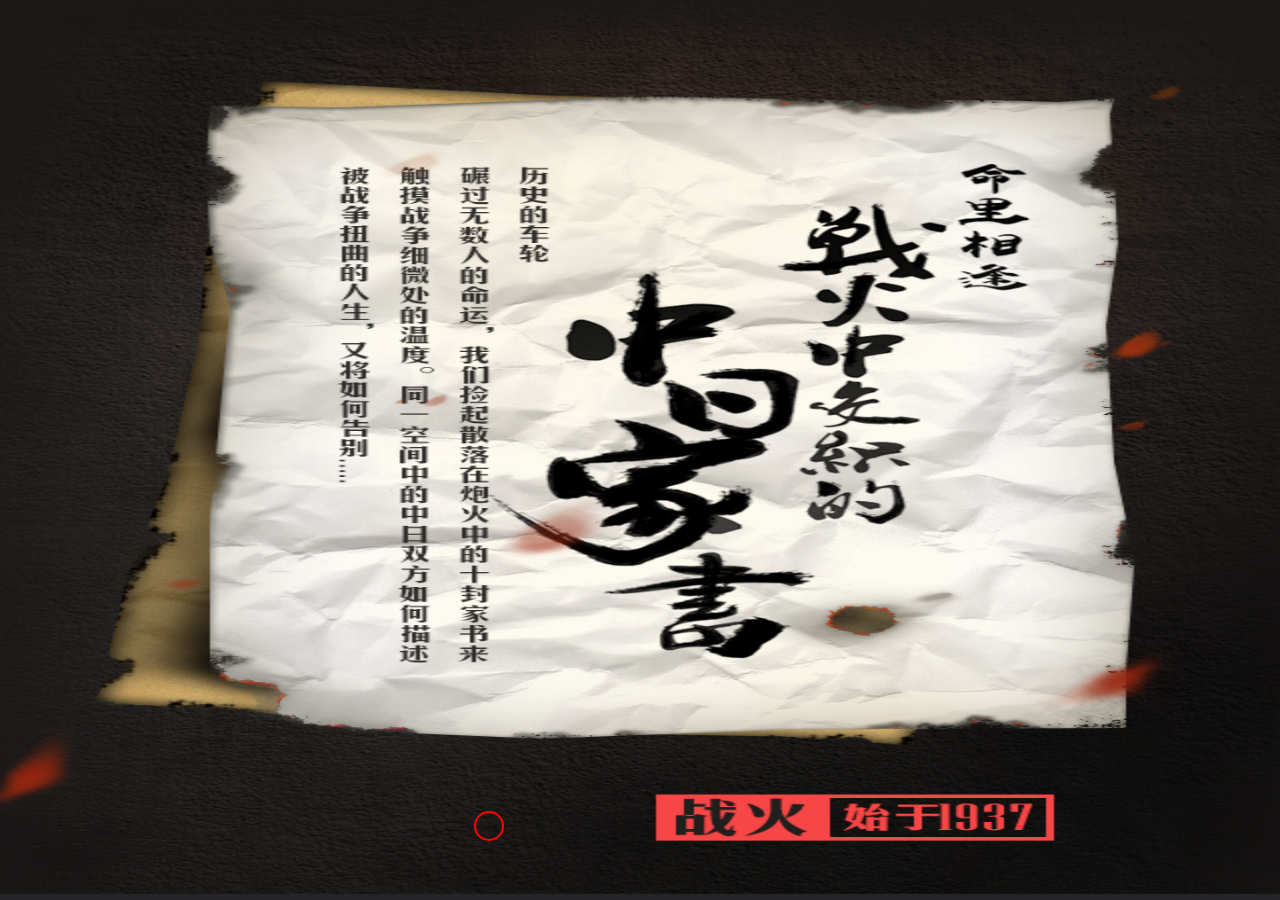
<file: junshi/index.html>
<!DOCTYPE html>
<html lang="en">
<head>
	<meta charset="UTF-8">
	<meta name = "viewport" content = "width = device-width,initial-scale = 1.0,user-scalable=no,maximum-scale=1.0,minimum-scale=1.0">
	<title>Document</title>
	<link rel="stylesheet" href="stylesheets/index.css">
	<script src = "js/jquery-2.1.1.min.js"></script>
</head>
<body>
	<div class="container">
		<section class = "home-page" id = "homePage">
			<img class = "home-back" src="images/shouye.png" alt="">
			<a id = "homeBtn" href="#"></a>
		</section>
		<section class = "page1" id = "page1">
			<img class = "backs" src="images/back5.png" alt="">
			<div class="icons" id = "icons">
				<img class = "years" src="images/6.png" alt="">
				<div class="circles" id = "circles">
					<div class="cir1">
						<a href="#" index = "1"></a>
						<div class="cir-cont">
							<img class = "cirImg-1" src="images/word1.png" alt="">
							<img src="images/word.png" alt="">
						</div>
					</div>
					<div class="cir2">
						<a href="#" index = "2"></a>
						<div class="cir-cont">
							<img class = "cirImg-2" src="images/word1.png" alt="">
							<img src="images/word.png" alt="">
						</div>
					</div>
					<div class="cir3">
						<a href="#" index = "3"></a>
						<div class="cir-cont">
							<img class = "cirImg-3" src="images/word1.png" alt="">
							<img src="images/word.png" alt="">
						</div>
					</div>
					<div class="cir4">
						<a href="#" index = "4"></a>
						<div class="cir-cont">
							<img class = "cirImg-4" src="images/word1.png" alt="">
							<img src="images/word.png" alt="">
						</div>
					</div>
					<div class="cir5">
						<a href="#" index = "5"></a>
						<div class="cir-cont">
							<img class = "cirImg-5" src="images/word1.png" alt="">
							<img src="images/word.png" alt="">
						</div>
					</div>
					<div class="cir6">
						<a href="#"  index = "6"></a>
						<div class="cir-cont">
							<img class = "cirImg-6" src="images/word1.png" alt="">
							<img src="images/word.png" alt="">
						</div>
					</div>
					<div class="cir7">
						<a href="#"  index = "7"></a>
						<div class="cir-cont">
							<img class = "cirImg-7" src="images/word1.png" alt="">
							<img src="images/word.png" alt="">
						</div>
					</div>
				</div>
			</div>
			<div class="contents">
				<div class="pcont-1 common" id = "pcont-1">
					<div class="main">
						<div id = "content" class="content">
							<p>数字为啥不行数11111111字为啥不行数字为啥不行数字为啥不行数字为啥不行数字11111为啥不行数字为啥不行数字为啥不行数字为啥不行数字为啥不行数字为啥不行</p>
							<div class="btns" id = "btns">
								<a href="#" id = "btn-1-left"><img src="images/zhong.png" alt=""></a>
								<a href="#" id = "btn-1-right"><img src="images/zhong.png" alt=""></a>
							</div>
						</div>
					</div>
					<div class="p-left" id = "pLeft-1">
						<img class = "v-l-back" src="images/back3.png" alt="">
						<a class = "l-btn"><img src="images/l-button.png" alt=""></a> 
						<div class="l-content">
							<p>寄件人：<span>小津安二郎</span></p>
							<p>收件人：<span>小津安二郎</span></p>
							<img class = "l-img" src="images/pic.png" alt="">
							<p class = "l-cont">“从最近二三天开始，他们转入攻势，乘夜包围定远向城内发射迫击炮弹。但我并不惊慌，枪炮声也早已习以为常，仍能酣然熟睡。子弹不容易击中我，而且也绝不能让它击中。现在眺望定远城外，风景异常清明秀丽。柳吐新绿，河水淼淼，油菜花一片金黄......那就纯然是一幅Crown Leader 2的插图城内发射迫击炮弹。但我并不惊慌，枪炮声也早已习以为常，仍能酣然熟睡。子弹不容易击中我，而且也绝不能让它击中。现在眺望定远定远城外，风景异常清明秀丽。柳吐新绿，河水淼淼，油菜花一片金黄......那就纯然是一幅Crown Leader 2的插图城内发射迫击炮弹。但我并不惊慌，枪炮声也早已习以为常，仍能酣然熟睡。子弹不容易击中我，而且也绝不能让它击中。现在眺望定远</p>
						</div>
					</div>
					<div class="p-right" id = "pRight-1">
						<a class = "r-btn"><img src="images/r-btn.png" alt=""></a>
						<img class = "v-r-back" src="images/back4.png" alt=""> 
						<div class="r-content">
							
							<p>寄件人：<span>小津安二郎</span></p>
							<p>收件人：<span>小津安二郎</span></p>
							<img class = "r-img" src="images/pic.png" alt="">
							<p class = "r-cont">“从最近二三天开始，他们转入攻势，乘夜包围定远向城内发射迫击炮弹。但我并不惊慌，枪炮声也早已习以为常，仍能酣然熟睡。子弹不容易击中我，而且也绝不能让它击中。现在眺望定远城外，风景异常清明秀丽。柳吐新绿，河水淼淼，油菜花一片金黄......那就纯然是一幅Crown Leader 2的插图</p>
						</div>
					</div>
				</div>
				<div class="pcont-2 common" id = "pcont-2">
					<div class="main">
						<div id = "content" class="content">
							<p>1938年战火在长2222222江南北两岸展开，39年日军占据武汉，战争进入战略相持阶段。日本士兵在写给东京长官的信中憧憬武汉陷落后东京举办的庆祝提灯会，而爱国将领张自忠却在日军为保武汉发起的</p>
							<div class="btns" id = "btns">
								<a href="#" id = "btn-2-left"><img src="images/zhong.png" alt=""></a>
								<a href="#" id = "btn-2-right"><img src="images/zhong.png" alt=""></a>
							</div>
						</div>
					</div>
					<div class="p-left" id = "pLeft-2">
						<a class = "l-btn"><img src="images/l-button.png" alt=""></a>
						<img class = "v-l-back" src="images/back3.png" alt=""> 
						<div class="l-content">
							
							<p>寄件人：<span>小津安二郎</span></p>
							<p>收件人：<span>小津安二郎</span></p>
							<img class = "l-img" src="images/pic.png" alt="">
							<p class = "l-cont">“从最近二三天开始，他们转入攻势，乘夜包围定远向城内发射迫击炮弹。但我并不惊慌，枪炮声也早已习以为常，仍能酣然熟睡。子弹不容易击中我，而且也绝不能让它击中。现在眺望定远城外，风景异常清明秀丽。柳吐新绿，河水淼淼，油菜花一片金黄......那就纯然是一幅Crown Leader 2的插图城内发射迫击炮弹。但我并不惊慌，枪炮声也早已习以为常，仍能酣然熟睡。子弹不容易击中我，而且也绝不能让它击中。现在眺望定远定远城外，风景异常清明秀丽。柳吐新绿，河水淼淼，油菜花一片金黄......那就纯然是一幅Crown Leader 2的插图城内发射迫击炮弹。但我并不惊慌，枪炮声也早已习以为常，仍能酣然熟睡。子弹不容易击中我，而且也绝不能让它击中。现在眺望定远</p>
						</div>
					</div>
					<div class="p-right" id = "pRight-2">
						<a class = "r-btn"><img src="images/r-btn.png" alt=""></a>
						<img class = "v-r-back" src="images/back4.png" alt=""> 
						<div class="r-content">
							
							<p>寄件人：<span>小津安二郎</span></p>
							<p>收件人：<span>小津安二郎</span></p>
							<img class = "r-img" src="images/pic.png" alt="">
							<p class = "r-cont">“从最近二三天开始，他们转入攻势，乘夜包围定远向城内发射迫击炮弹。但我并不惊慌，枪炮声也早已习以为常，仍能酣然熟睡。子弹不容易击中我，而且也绝不能让它击中。现在眺望定远城外，风景异常清明秀丽。柳吐新绿，河水淼淼，油菜花一片金黄......那就纯然是一幅Crown Leader 2的插图</p>
						</div>
					</div>
				</div>
				<div class="pcont-3 common" id = "pcont-3">
					<div class="main">
						<div id = "content" class="content">
							<p>数字为啥不行数3333333字为啥不行数字为啥不行数字为啥不行数字为啥不行数字为啥不行数字为啥不行数字为啥不行数字为啥不行数字为啥不行数字为啥不行</p>
							<div class="btns" id = "btns">
								<a href="#" id = "btn-3-left"><img src="images/zhong.png" alt=""></a>
								<a href="#" id = "btn-3-right"><img src="images/zhong.png" alt=""></a>
							</div>
						</div>
					</div>
					<div class="p-left" id = "pLeft-3">
						<a class = "l-btn"><img src="images/l-button.png" alt=""></a>
						<img class = "v-l-back" src="images/back3.png" alt=""> 
						<div class="l-content">
							
							<p>寄件人：<span>小津安二郎</span></p>
							<p>收件人：<span>小津安二郎</span></p>
							<img class = "l-img" src="images/pic.png" alt="">
							<p class = "l-cont">“从最近二三天开始，他们转入攻势，乘夜包围定远向城内发射迫击炮弹。但我并不惊慌，枪炮声也早已习以为常，仍能酣然熟睡。子弹不容易击中我，而且也绝不能让它击中。现在眺望定远城外，风景异常清明秀丽。柳吐新绿，河水淼淼，油菜花一片金黄......那就纯然是一幅Crown Leader 2的插图城内发射迫击炮弹。但我并不惊慌，枪炮声也早已习以为常，仍能酣然熟睡。子弹不容易击中我，而且也绝不能让它击中。现在眺望定远定远城外，风景异常清明秀丽。柳吐新绿，河水淼淼，油菜花一片金黄......那就纯然是一幅Crown Leader 2的插图城内发射迫击炮弹。但我并不惊慌，枪炮声也早已习以为常，仍能酣然熟睡。子弹不容易击中我，而且也绝不能让它击中。现在眺望定远</p>
						</div>
					</div>
					<div class="p-right" id = "pRight-3">
						<a class = "r-btn"><img src="images/r-btn.png" alt=""></a>
						<img class = "v-r-back" src="images/back4.png" alt=""> 
						<div class="r-content">
							
							<p>寄件人：<span>小津安二郎</span></p>
							<p>收件人：<span>小津安二郎</span></p>
							<img class = "r-img" src="images/pic.png" alt="">
							<p class = "r-cont">“从最近二三天开始，他们转入攻势，乘夜包围定远向城内发射迫击炮弹。但我并不惊慌，枪炮声也早已习以为常，仍能酣然熟睡。子弹不容易击中我，而且也绝不能让它击中。现在眺望定远城外，风景异常清明秀丽。柳吐新绿，河水淼淼，油菜花一片金黄......那就纯然是一幅Crown Leader 2的插图</p>
						</div>
					</div>
				</div>
				<div class="pcont-4 common" id = "pcont-4">
					<div class="main">
						<div id = "content" class="content">
							<p>1938年战火在长4444444江南北两岸展开，39年日军占据武汉，战争进入战略相持阶段。日本士兵在写给东京长官的信中憧憬武汉陷落后东京举办的庆祝提灯会，而爱国将领张自忠却在日军为保武汉发起的</p>
							<div class="btns" id = "btns">
								<a href="#" id = "btn-4-left"><img src="images/zhong.png" alt=""></a>
								<a href="#" id = "btn-4-right"><img src="images/zhong.png" alt=""></a>
							</div>
						</div>
					</div>
					<div class="p-left" id = "pLeft-4">
						<a class = "l-btn"><img src="images/l-button.png" alt=""></a>
						<img class = "v-l-back" src="images/back3.png" alt=""> 
						<div class="l-content">
							
							<p>寄件人：<span>小津安二郎</span></p>
							<p>收件人：<span>小津安二郎</span></p>
							<img class = "l-img" src="images/pic.png" alt="">
							<p class = "l-cont">“从最近二三天开始，他们转入攻势，乘夜包围定远向城内发射迫击炮弹。但我并不惊慌，枪炮声也早已习以为常，仍能酣然熟睡。子弹不容易击中我，而且也绝不能让它击中。现在眺望定远城外，风景异常清明秀丽。柳吐新绿，河水淼淼，油菜花一片金黄......那就纯然是一幅Crown Leader 2的插图城内发射迫击炮弹。但我并不惊慌，枪炮声也早已习以为常，仍能酣然熟睡。子弹不容易击中我，而且也绝不能让它击中。现在眺望定远定远城外，风景异常清明秀丽。柳吐新绿，河水淼淼，油菜花一片金黄......那就纯然是一幅Crown Leader 2的插图城内发射迫击炮弹。但我并不惊慌，枪炮声也早已习以为常，仍能酣然熟睡。子弹不容易击中我，而且也绝不能让它击中。现在眺望定远</p>
						</div>
					</div>
					<div class="p-right" id = "pRight-4">
						<a class = "r-btn"><img src="images/r-btn.png" alt=""></a>
						<img class = "v-r-back" src="images/back4.png" alt=""> 
						<div class="r-content">
							
							<p>寄件人：<span>小津安二郎</span></p>
							<p>收件人：<span>小津安二郎</span></p>
							<img class = "r-img" src="images/pic.png" alt="">
							<p class = "r-cont">“从最近二三天开始，他们转入攻势，乘夜包围定远向城内发射迫击炮弹。但我并不惊慌，枪炮声也早已习以为常，仍能酣然熟睡。子弹不容易击中我，而且也绝不能让它击中。现在眺望定远城外，风景异常清明秀丽。柳吐新绿，河水淼淼，油菜花一片金黄......那就纯然是一幅Crown Leader 2的插图</p>
						</div>
					</div>
				</div>
				<div class="pcont-5 common" id = "pcont-5">
					<div class="main">
						<div id = "content" class="content">
							<p>1938年战火在长555555江南北两岸展开，39年日军占据武汉，战争进入战略相持阶段。日本士兵在写给东京长官的信中憧憬武汉陷落后东京举办的庆祝提灯会，而爱国将领张自忠却在日军为保武汉发起的</p>
							<div class="btns" id = "btns">
								<a href="#" id = "btn-5-left"><img src="images/zhong.png" alt=""></a>
								<a href="#" id = "btn-5-right"><img src="images/zhong.png" alt=""></a>
							</div>
						</div>
					</div>
					<div class="p-left" id = "pLeft-5">
						<a class = "l-btn"><img src="images/l-button.png" alt=""></a>
						<img class = "v-l-back" src="images/back3.png" alt=""> 
						<div class="l-content">
							
							<p>寄件人：<span>小津安二郎</span></p>
							<p>收件人：<span>小津安二郎</span></p>
							<img class = "l-img" src="images/pic.png" alt="">
							<p class = "l-cont">“从最近二三天开始，他们转入攻势，乘夜包围定远向城内发射迫击炮弹。但我并不惊慌，枪炮声也早已习以为常，仍能酣然熟睡。子弹不容易击中我，而且也绝不能让它击中。现在眺望定远城外，风景异常清明秀丽。柳吐新绿，河水淼淼，油菜花一片金黄......那就纯然是一幅Crown Leader 2的插图城内发射迫击炮弹。但我并不惊慌，枪炮声也早已习以为常，仍能酣然熟睡。子弹不容易击中我，而且也绝不能让它击中。现在眺望定远定远城外，风景异常清明秀丽。柳吐新绿，河水淼淼，油菜花一片金黄......那就纯然是一幅Crown Leader 2的插图城内发射迫击炮弹。但我并不惊慌，枪炮声也早已习以为常，仍能酣然熟睡。子弹不容易击中我，而且也绝不能让它击中。现在眺望定远</p>
						</div>
					</div>
					<div class="p-right" id = "pRight-5">
						<a class = "r-btn"><img src="images/r-btn.png" alt=""></a>
						<img class = "v-r-back" src="images/back4.png" alt=""> 
						<div class="r-content">
							
							<p>寄件人：<span>小津安二郎</span></p>
							<p>收件人：<span>小津安二郎</span></p>
							<img class = "r-img" src="images/pic.png" alt="">
							<p class = "r-cont">“从最近二三天开始，他们转入攻势，乘夜包围定远向城内发射迫击炮弹。但我并不惊慌，枪炮声也早已习以为常，仍能酣然熟睡。子弹不容易击中我，而且也绝不能让它击中。现在眺望定远城外，风景异常清明秀丽。柳吐新绿，河水淼淼，油菜花一片金黄......那就纯然是一幅Crown Leader 2的插图</p>
						</div>
					</div>
				</div>
			</div>
		</section>

		<section class = "last-page" id = "last-page">
			<img class = "back-img" src="images/2.jpg" alt="">
			<div class="lastCont" id = "lastCont">
				<div class="header">
					<a href="#" id = "last-btn"></a>
					<img src="images/10.png" alt="">
				</div>
				<div class="content">
					<p>这10个人，他们未曾谋面，也不会想过这世上还有另一个人在同一片战火中和自己一样提笔写一封家书。看似平行的人生，因战争相交，因战争改变。70年已过去，不管是中国人还是日本人，正确面对过去，才能走向未来。</p>
				</div>
				<div class="footer">
					<div class="f-top">
						<a class = "erweima"><img src="images/erweima.png" alt=""></a>
						<div class="zhuan">
							<a><img src="images/canyu.png" alt=""></a>
							<a><img src="images/gentie.png" alt=""></a>
						</div>
					</div>
					<div class="f-bottom">
						<img src="images/logo.png" alt=""><br/>
						<p>
							<span>策划/丽娜</span>
							<span>策划/丽娜</span>
							<span>策划/丽娜</span> 
						</p>
					</div>
				</div>
			</div>
		</section>
	</div>

	<script>
		var sizeRatio = $(window).width() / 640;
		var size = sizeRatio > 1 ? 1 : sizeRatio;
		$("body").css("font-size",size * 6.25 + "%");
		$("#icons").height(size * 1299);
		// $("#lastCont").height(size *480);
	</script>
	<script src = "js/index.js"></script>
</body>
</html>
</file>
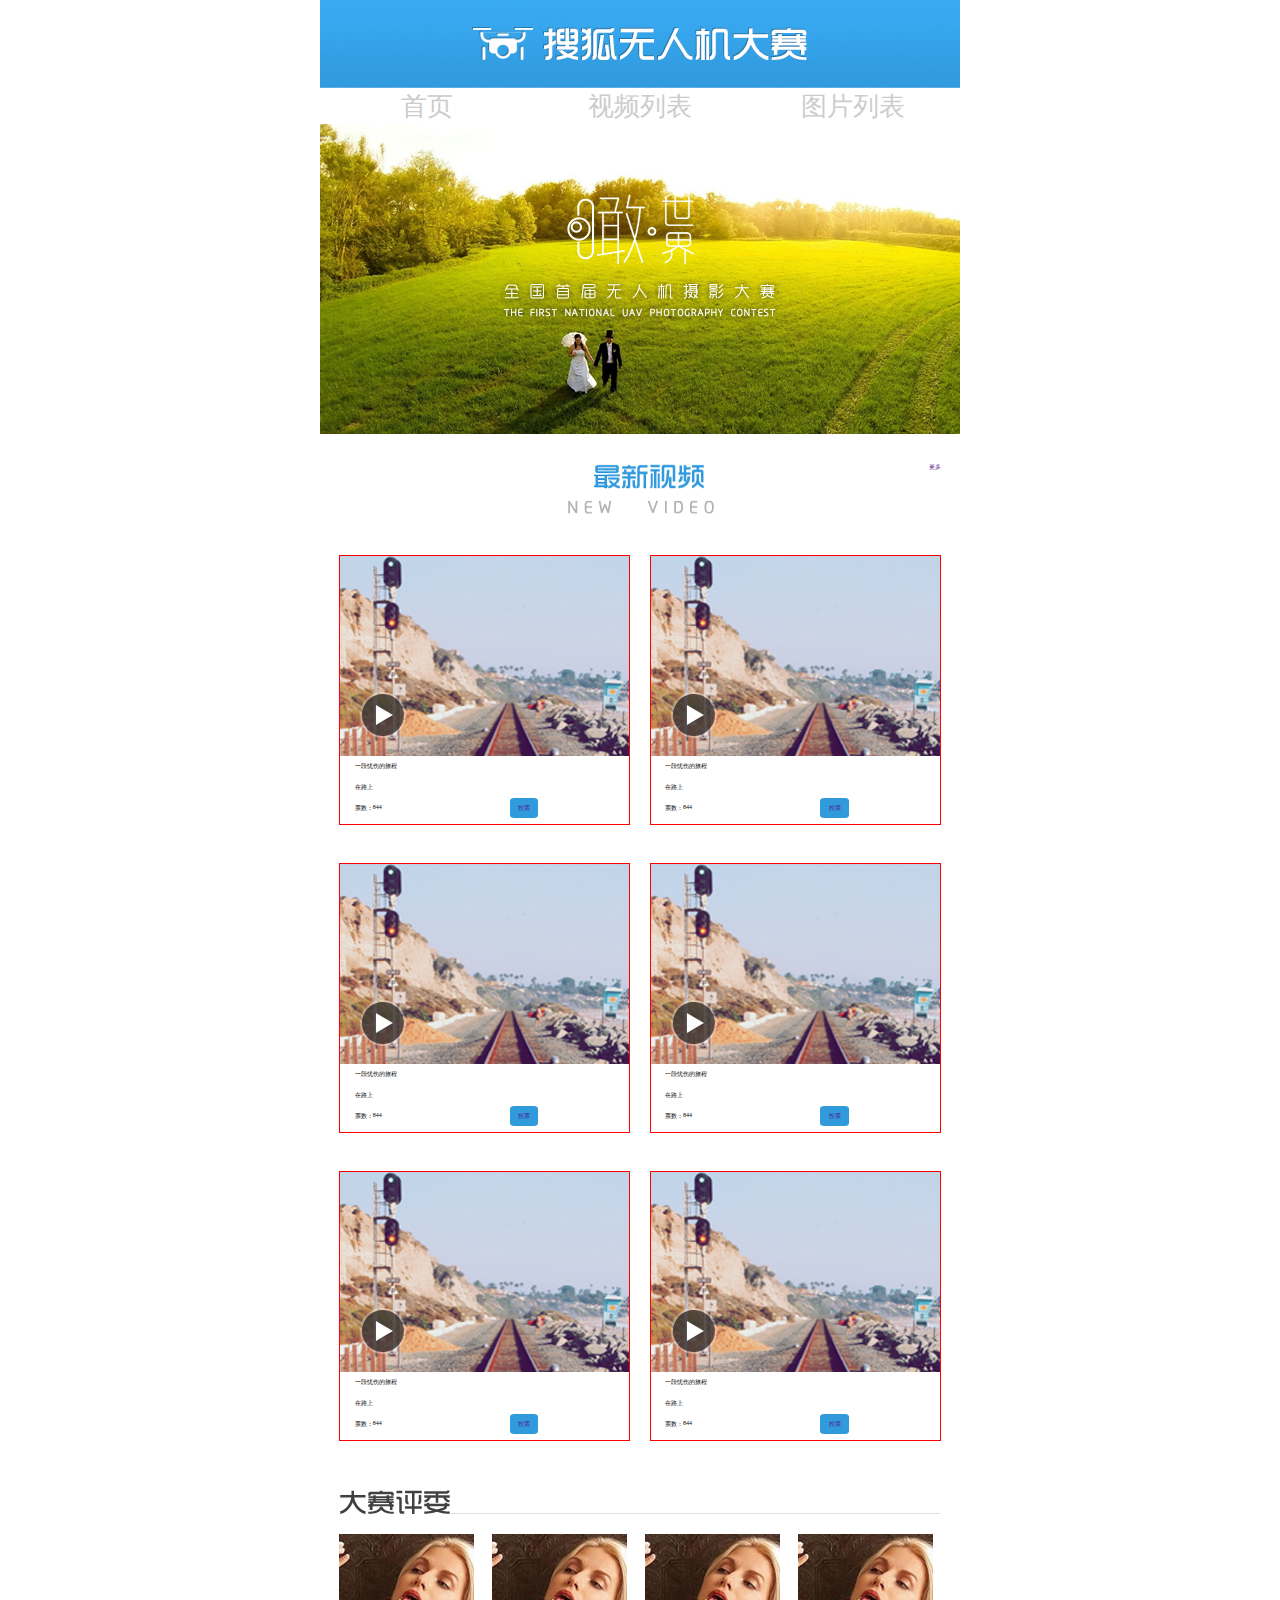
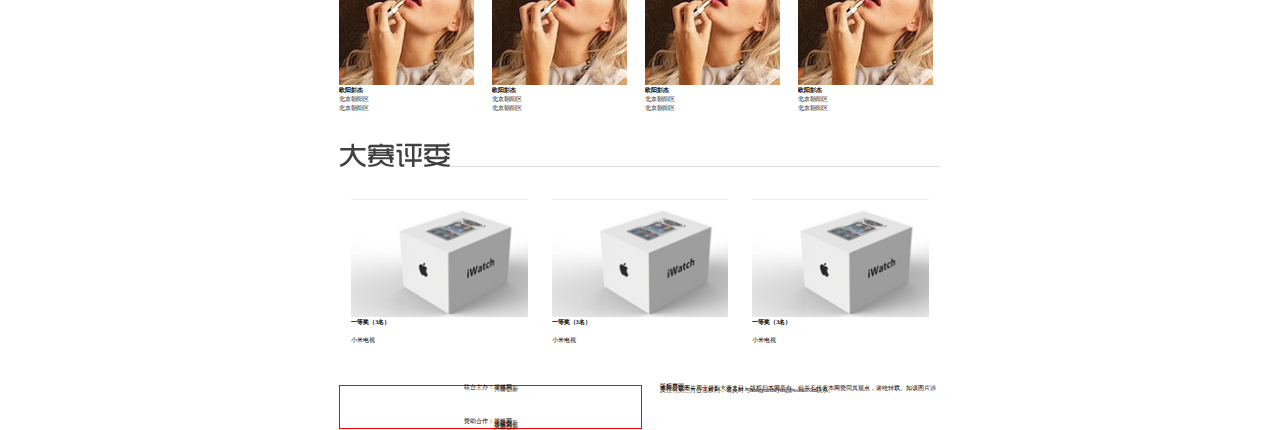
<file: flex/flex.html>
<!DOCTYPE html>
<html lang="en">
<head>
	<meta charset="UTF-8">
	<title>Document</title>
	<link rel="stylesheet" href="stylesheets/flex.css">
	<meta name = "viewport" content = "width= device-width,user-scalable = no,initial-scale = 1">	
	<script src = "js/jquery-1.10.1.min.js"></script>
</head>
<body>
	<header>
		<img class = "logo" src="img/head.jpg" alt="">
		<nav>
			<ul class = "navs">
				<li><a href="">首页</a></li>
				<li><a href="">视频列表</a></li>
				<li><a href="">图片列表</a></li>
			</ul>
		</nav>
		<div class="list">
			<div class="cont">
				<a href=""><img src="img/lb.jpg" alt=""></a>
				<!-- <a href=""><img src="img/" alt=""></a>
				<a href=""><img src="img/" alt=""></a>
				<a href=""><img src="img/" alt=""></a> -->
			</div>
			<div class="spots">
				<span></span>
				<span></span>
				<span></span>
				<span></span>
			</div>
		</div>
	</header>
	<div class="content">
		<div class="c-head">
			<img class = "video" src="img/1.png" alt="">
			<a class = "more" href="">更多</a>
		</div>

		<div class="c-cont">
			<div class="videos">
				<section>
					<img src="img/li.jpg" alt="">
					<p>一段忧伤的旅程</p>
					<p>在路上</p>
					<p>票数：<span>844</span> <a href="">投票</a></p>
				</section>
				<section>
					<img src="img/li.jpg" alt="">
					<p>一段忧伤的旅程</p>
					<p>在路上</p>
					<p>票数：<span>844</span> <a href="">投票</a></p>
				</section>
			</div>
			<div class="videos">
				<section>
					<img src="img/li.jpg" alt="">
					<p>一段忧伤的旅程</p>
					<p>在路上</p>
					<p>票数：<span>844</span> <a href="">投票</a></p>
				</section>
				<section>
					<img src="img/li.jpg" alt="">
					<p>一段忧伤的旅程</p>
					<p>在路上</p>
					<p>票数：<span>844</span> <a href="">投票</a></p>
				</section>
			</div>
			<div class="videos">
				<section>
					<img src="img/li.jpg" alt="">
					<p>一段忧伤的旅程</p>
					<p>在路上</p>
					<p>票数：<span>844</span> <a href="">投票</a></p>
				</section>
				<section>
					<img src="img/li.jpg" alt="">
					<p>一段忧伤的旅程</p>
					<p>在路上</p>
					<p>票数：<span>844</span> <a href="">投票</a></p>
				</section>
			</div>
		</div>
		<img src="img/3.png" alt="">
		<div class="c-pingwei">
			<div class = "pingwei">
				<img src="img/1.jpg" alt="">
				<h3>欧阳彭杰</h3>
				<p>北京朝阳区</p>
				<p>北京朝阳区</p>
			</div>
			<div class = "pingwei">
				<img src="img/1.jpg" alt="">
				<h3>欧阳彭杰</h3>
				<p>北京朝阳区</p>
				<p>北京朝阳区</p>
			</div>
			<div class = "pingwei">
				<img src="img/1.jpg" alt="">
				<h3>欧阳彭杰</h3>
				<p>北京朝阳区</p>
				<p>北京朝阳区</p>
			</div>
			<div class = "pingwei">
				<img src="img/1.jpg" alt="">
				<h3>欧阳彭杰</h3>
				<p>北京朝阳区</p>
				<p>北京朝阳区</p>
			</div>

		</div>
		<img src="img/3.png" alt="">
		<div class="c-jiangpin">
			<div class="jiangpins">
				<img src="img/2.jpg" alt="">
				<h3>一等奖（3名）</h3>
				<p>小米电视</p>
			</div>
			<div class="jiangpins">
				<img src="img/2.jpg" alt="">
				<h3>一等奖（3名）</h3>
				<p>小米电视</p>
			</div>
			<div class="jiangpins">
				<img src="img/2.jpg" alt="">
				<h3>一等奖（3名）</h3>
				<p>小米电视</p>
			</div>
		</div>
	</div>
	<footer>
		<div class="f-top">
			<div class="t-left">
				<div class="l-top">
					<p>联合主办：</p>
					<ul>
						<li>搜狐网</li>
						<li>大疆创新</li>
					</ul>
				</div>
				<div class="l-bot">
					<p>赞助合作：</p>
					<ul>
						<li>搜狐网</li>
						<li>大疆创新</li>
						<li>搜狐网</li>
						<li>大疆创新</li>
					</ul>
				</div>
			</div>

			<div class="t-right">
				<p>版权声明：</p>
				<p>本网登载图片用于摄影大赛之目，版权归本网所有。但并不代表本网赞同其观点，谢绝转载。如该图片涉及任何第三方合法权利，请及时与hangpaisheying@sohu.com联系。</p>
			</div>
		</div>
	</footer>

	<script>
	var sizeRatio = $(window).width()/ 640;
	var size = sizeRatio > 1 ? 1 : sizeRatio;
	$("body").css("font-size",size * 6.25+"%");

	</script>
</body>
</html>
</file>
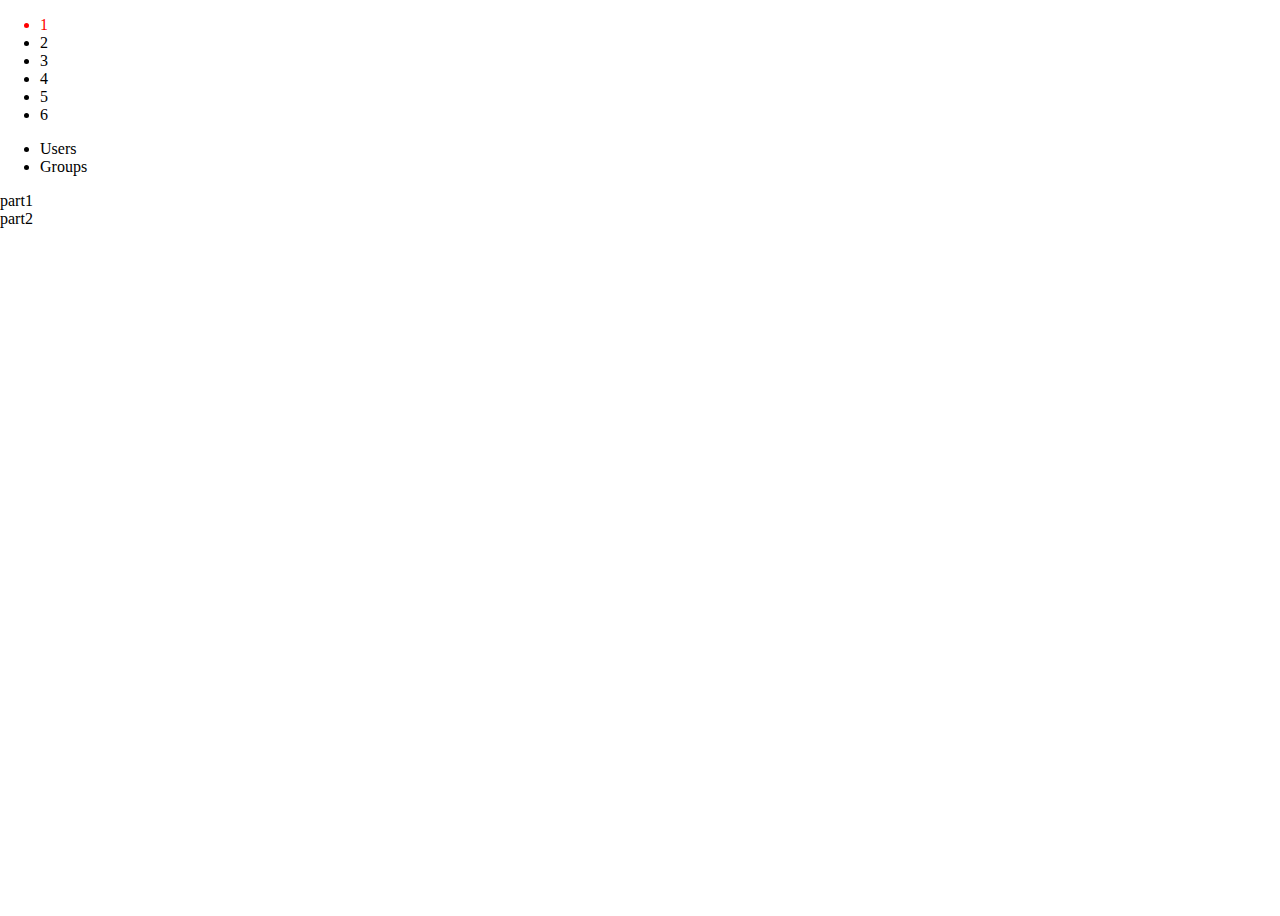
<file: junshi/demo.html>
<!DOCTYPE html>
<html lang="en">
<head>
	<meta charset="UTF-8">
	<title>Document</title>
	<meta name = "viewport" content = "width = device-width,initial-scale = 1.0,user-scalable = no">
	<script src = "js/jquery-2.1.1.min.js"></script>
	<style>
		html {
			width:100%;
			height:100%;
		}
		body {
			margin:0;
			padding:0;
			width:100%;
			height:100%;
		}
		.box {
			width:100%;
			height:100%;
			display: flex;
			justify-content: colum;
			-webkit-align-items: space-between;
		}

		.active{
			color:red;
		}
	</style>
</head>
<body>
	<!-- <div class="box">
		<span class = "item">first</span>
		<span class = "item">second</span>
	</div> 	 -->
	
	<div class="event">
		<ul id = "uls">
			<li index = 1>1</li>
			<li index = 2>2</li>
			<li index = 3>3</li>
			<li index = 4>4</li>
			<li index = 5>5</li>
			<li index = 6>6</li>
		</ul>
	</div>
	
	<ul id="tabs">
	    <li data-tab="users">Users</li>
	    <li data-tab="groups">Groups</li>
	</ul>
	<div id="tabsContent">
	    <div data-tab="users">part1</div>
	    <div data-tab="groups">part2</div>
	</div>
	<script>
		// function Animate(a, b) {
		// 	console.log(a+b);
		// }

		// function Cat(a, b) {
		// 	console.log(a - b);
		// }

		// Animate.apply(Cat,[4,2]);
		// Cat.call(Animate,4,2)  /*2*/

		$.fn.demo = function () {
			var ele = $(this);
			ele.delegate("li","click",function () {
				var num = $(this).attr("index");
				ele.trigger("events",num);
			})

			ele.bind("events",function (e,num) {
				ele.find("li").removeClass("active");
				ele.find(">[index = '"+num+"']").addClass("active");
			})

			var firstName=ele.find("li:first").attr("index");
		    ele.trigger("events",firstName);

			return this;
		}

		$("#uls").demo();
	</script>
</body>
</html>
</file>
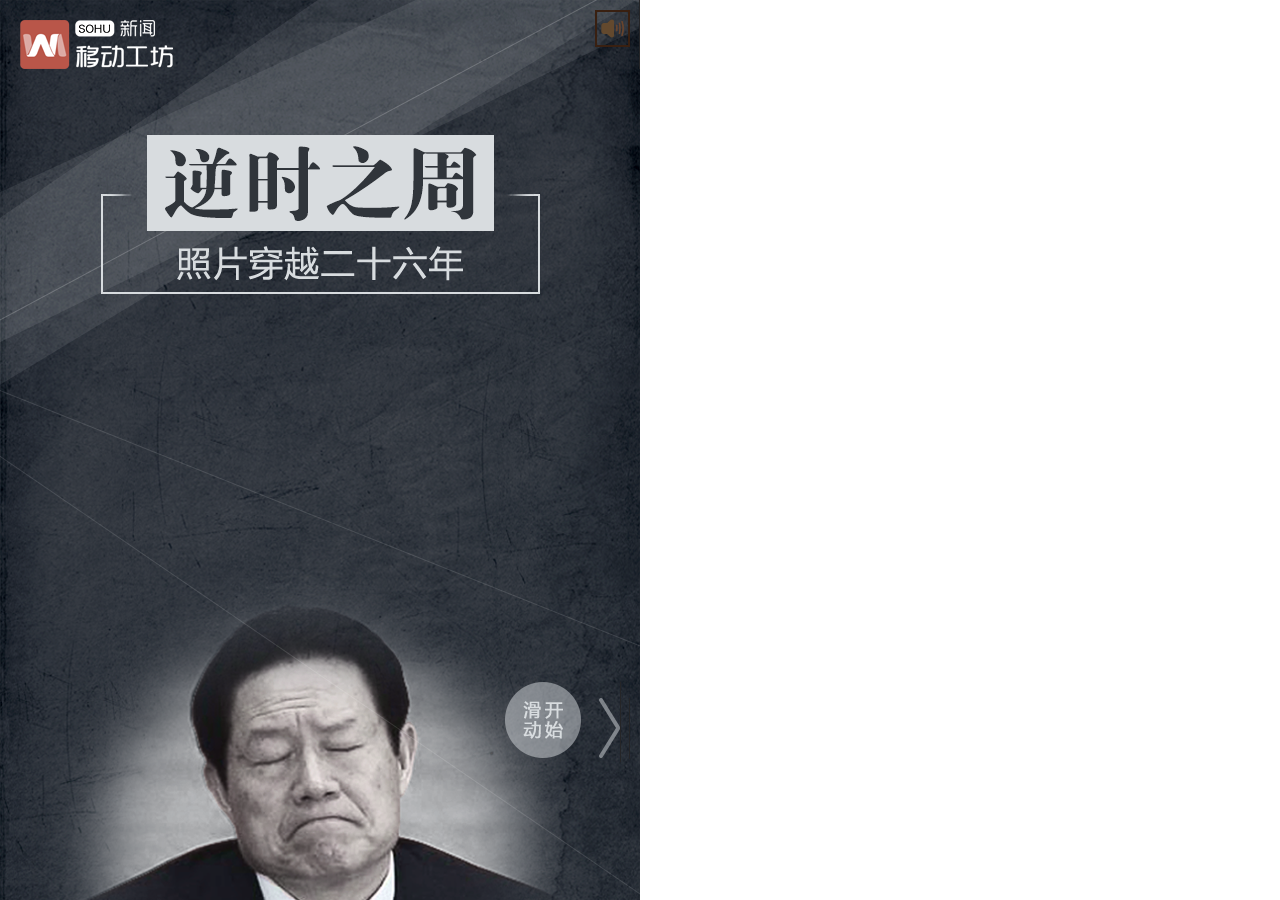
<file: moban1/demo1.html>
<!DOCTYPE html>
<html lang="en">
<head>
	<meta charset="UTF-8">
	<title>Document</title>
	<meta name = "viewport" content = "width = device-width,user-scalable = no,initial-scale = 1.0">
	<meta name = "decription" content = "Document">
	<meta name = "apple-touch-fullscreen" content = "yes">
	<meta name = "apple-mobile-web-app-capable" content = "yes">
	
	<link rel="stylesheet" href="css/normal.css">
	<link rel="stylesheet" href="css/swiper.3.1.2.min.css">
	<link rel="stylesheet" href="css/animate.min.css">
	<script src = "js/preload.js"></script>
	<script src = "js/swiper.animate1.0.2.min.js"></script>
	<script src = "js/jquery-1.10.1.min.js"></script>
	<script src = "js/swiper.3.1.2.jquery.min.js"></script>

	<script src = "js/mobile.js"></script>
	<style>
		*{
			margin:0;
			padding:0;
			box-sizing:border-box;
			-moz-box-sizing:border-box;
			-webkit-box-sizing:border-box;
		}
		html,body {
			max-width:640px;
			height:100%;
		}
		.swiper-container,.swiper-wrapper,.swiper-slider,.page {
			width:100%;
			height:100%;
		}
		body {
			font-size:"microsoft yahei";
		}
		img {
			position:absolute;
			width:100%;
		}
		.logo {
			z-index:5;
		}
		.common-img {
			z-index:5;
		}

		/*音乐图标*/
		.musicBtn {
			position:absolute;
			width:35px;
			height:35px;
			right:10px;
			top:10px;
			z-index:999;
		}
		
		.swiper-button-prev,.swiper-button-next {
			width:10%;
			height:8%;
			top:80%;
			color:#767b81;
			background-image:none;
		}

		
		.cont {
			position:absolute;
			z-index:10;
			top:75%;
			padding:0 10%;
			transform:scale(0);
			-webkit-transform:scale(0);
			-moz-transform:scale(0);
			font:normal 24em/1.5em "microsoft yahei";
			color:#e3e6e9;
		}
		/*设置圆的位置*/
		 .move {
			top:75.8%;
			right:3%;
		}

		.fengmian1{
			top:15%;
		}
		/*最后一屏*/
		 .cont80 {
			top:7%;
		}
		 .cont81 {
			top:20%;
		}
		 #relay {
			position:absolute;
			width:100%;
			top:32%;
			height:7%;
		}
		 #share {
			position:absolute;
			width:100%;
			top:41%;
			height:7%;
		}
		 #mark {
		 	position:absolute;
			display:none;
		}
		.swiper-slide-active  .cont84 {
			top:49.5%;
			transform:scale(0);
			-webkit-transform:scale(0);
			-moz-transform:scale(0);
			animation:cont1 1s ease-out 1.2s forwards;
			-webkit-animation:cont1 1s ease-out 1.2s forwards;
			-moz-animation:cont1 1s ease-out 1.2s forwards;

		}

		 .cont85 {
			top:75%;
		}
		 .other {
			width:100%;
			position:absolute;
			top:88%;
			text-align:center;
			color:#d8dcdf;
			font-size:24em;
		}
		

		/*从小到大的动画*/
		.swiper-slide-active .scale {
			animation:cont1 1s ease-out .5s forwards;
			-webkit-animation:cont1 1s ease-out .5s forwards;
			-moz-animation:cont1 1s ease-out .5s forwards;
		}
		 @keyframes cont1 {
			from {transform:scale(0);}
			to {transform:scale(1);}
		 }
		
		@-webkit-keyframes cont1 {
			from {transform:scale(0);}
			to {transform:scale(1);}
		 }
		 @-moz-keyframes cont1 {
			from {transform:scale(0);}
			to {transform:scale(1);}
		 }

	</style>
</head>
<body>

	<div class="loading">
		<div class="pace">
			<div class="pace-progress">0</div>
		</div>
	</div>

	<div class="swiper-container">
		<div class="swiper-wrapper">
		</div>
	</div>
	
	<script src = "js/data.js"></script>
	
</body>
</html>
</file>
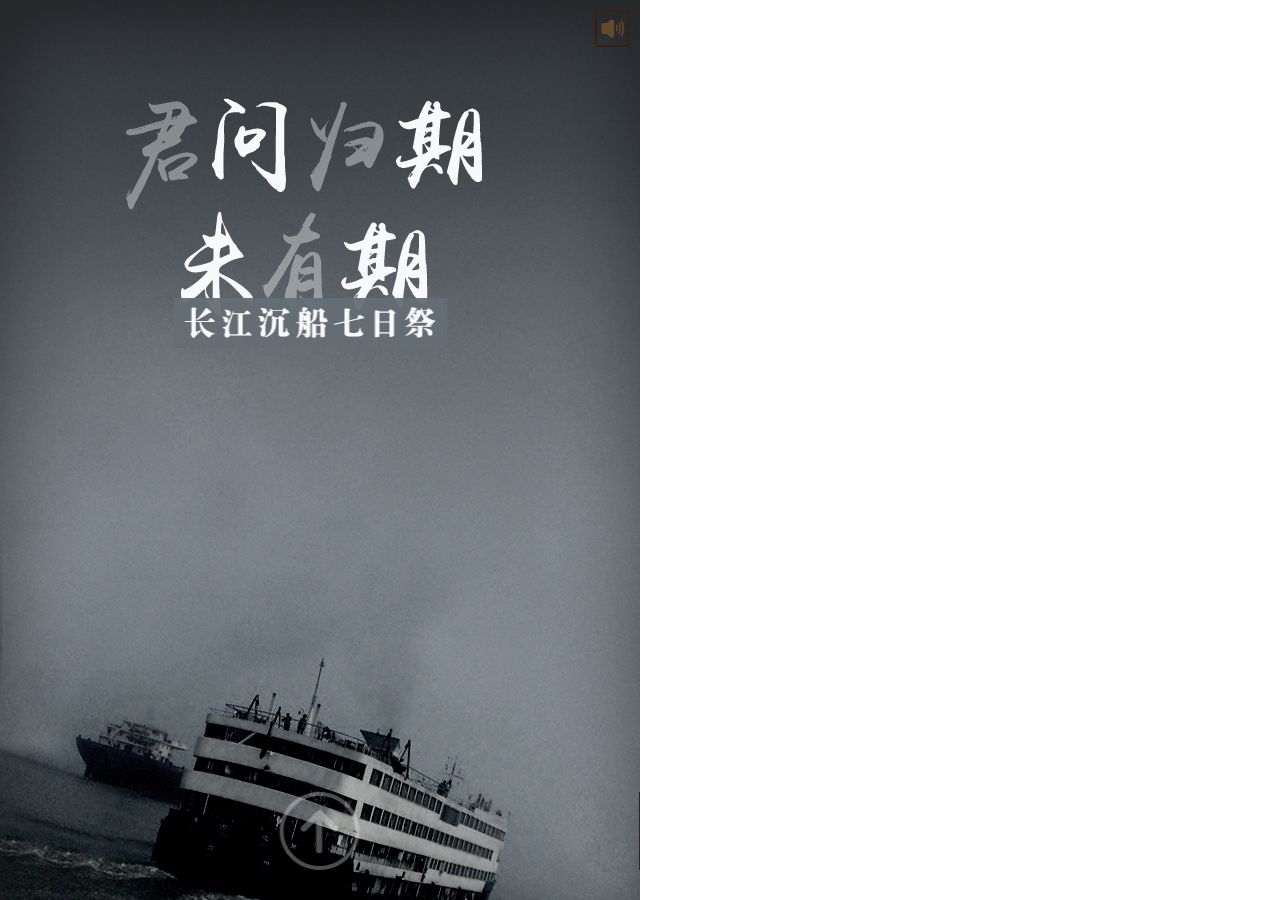
<file: moban2/moban2.html>
<!DOCTYPE html>
<html lang="en">
<head>
	<meta charset="UTF-8">
	<title>Document</title>
	<meta name = "viewport" content = "width = device-width,user-scalable = no,initial-scale = 1.0">
	<meta name = "decription" content = "yes">
	<meta name = "apple-touch-fullscreen" content = "yes">
	<meta name = "apple-mobile-web-app-capable" contentt = "yes">
	
	<link rel="stylesheet" href="css/normal.css">
	<link rel="stylesheet" href="css/swiper.3.1.2.min.css">
	<link rel="stylesheet" href="css/animate.min.css">
	<script src = "js/swiper.animate1.0.2.min.js"></script>
	<script src = "js/jquery-1.10.1.min.js"></script>
	<script src = "js/swiper.3.1.2.jquery.min.js"></script>
	<script src = "js/preload.js"></script>
	
	<script src = "js/mobile.js"></script>
	<style>
		*{
			margin:0;
			padding:0;
			box-sizing:border-box;
			-moz-box-sizing:border-box;
			-webkit-box-sizing:border-box;
		}
		html,body {
			max-width:640px;
			height:100%;
		}
		body {
			font-size:"microsoft yahei";
		}
		img {
			position:absolute;
			width:100%;
		}
		.swiper-container,.swiper-wrapper,.swiper-slide{
			width:100%;
			height:100%;
		}
		.logo {
			margin-top:2%;
		}
		.cont {
			position:absolute;
			width:100%;
			height:100%;
			color:#f7f9fb;
		}
		.cont h3{
			position:absolute;
			text-align:right;
			top:4%;
			right:4%;
			width:50%;
			font-size:50em;
			
		}
		.cont p{
			position:absolute;
			right:4%;
			top:10%;
			width:70%;
			font-size:20em;
			line-height:1.5em;
			
		}

		.swiper-slide-active .move {
			top:88%;
			animation:move1 2s ease-out infinite forwards;
			-webkit-animation:move1 2s ease-out infinite forwards;
			-moz-animation:move1 2s ease-out infinite forwards;
		}

		@keyframes move1 {
			from {top:88%;opacity:1;}
			to {top:80%;opacity:0;}
		}
		@-webkit-keyframes move1 {
			from {top:88%;opacity:1;}
			to {top:80%;opacity:0;}
		}
		@-moz-keyframes move1 {
			from {top:88%;opacity:1;}
			to {top:80%;opacity:0;}
		}

		/*第一屏*/
		.p1 {
			top:10%;
		}
		.p2 {
			top:33%;
		}
		/*特殊的第六瓶*/
		. {
			background:#1a2024;
		}
		 .circle {
			transition:3s;
			-webkit-transition:3s;
			-moz-transition:3s;
			top:33%;
		}
		 .light {
			opacity:0;
			top:34%;
			transition:3s;
			-webkit-transition:3s;
			-moz-transition:3s;
		}
		 #show {
			position:absolute;
			top:40%;
			width:25%;
			height:16%;
			left:45%;
		}
		 .cont6 {
			position:absolute;
			width:100%;
			text-align:center;
			padding:0 5%;
			color:#767b81;
			font-size:32em;
			opacity:0;
		}
		
		 .show1 {
			opacity:1;
		}
		 .hide1 {
			opacity:0;
		}
		
		/*最后一屏*/
		.pagelast .cont81 {
			top:10%;
		}
		
		.pagelast #relay {
			position:absolute;
			top:32%;
			width:100%;
			height:7%;
		}
		
		.pagelast #share {
			position:absolute;
			top:41%;
			width:100%;
			height:7%;
		}
		.pagelast #mark {
			display:none;
		}
		.swiper-slide-active .cont84 {
			top:49.5%;
			transform:scale(0);
			-webkit-transform:scale(0);
			-moz-transform:scale(0);
			animation:cont1 2s ease-out 2s forwards;
			-webkit-animation:cont1 2s ease-out 2s forwards;
			-moz-animation:cont1 2s ease-out 2s forwards;

		}

		.pagelast .cont85 {
			top:75%;
		}
		.pagelast .other {
			width:100%;
			position:absolute;
			top:88%;
			text-align:center;
			color:#d8dcdf;
			font-size:24em;
		}

		 @keyframes cont1 {
			from {transform:scale(0);}
			to {transform:scale(1);}
		 }
		  @-webkit-keyframes cont1 {
			from {transform:scale(0);}
			to {transform:scale(1);}
		 }
		  @-moz-keyframes cont1 {
			from {transform:scale(0);}
			to {transform:scale(1);}
		 }

		/*动画*/
		.swiper-slide-active .moveUp {
			animation:moveup 1.5s ease-out 1s forwards;
			-webkit-animation:moveup 1.5s ease-out 1s forwards;
			-moz-animation:moveup 1.5s ease-out 1s forwards;
		}
		@keyframes moveup {
			from {opacity:0;top:100%;}
			to {opacity:1; top:80%;}
		}
		@-webkit-keyframes moveup {
			from {opacity:0;top:100%;}
			to {opacity:1; top:80%;}
		}
		@-moz-keyframes moveup {
			from {opacity:0;top:100%;}
			to {opacity:1; top:80%;}
		}



	</style>
</head>
<body>
	<div class="loading">
		<div class="pace">
			<div class="pace-progress">0</div>
		</div>
	</div>

	<div class="swiper-container">
		<div class="swiper-wrapper">
		</div>
	</div>
	<script src = "js/data.js"></script>
</body>
</html>
</file>
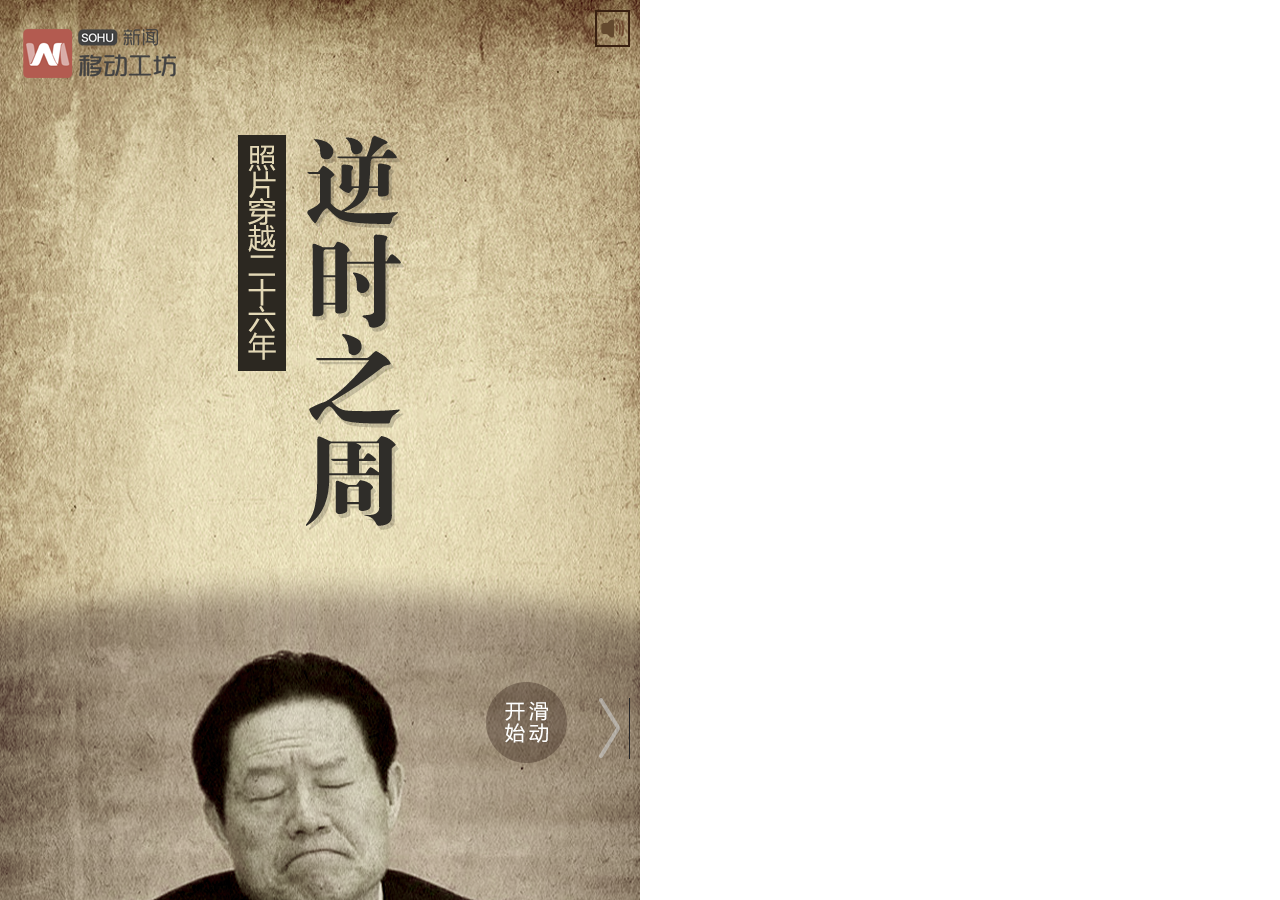
<file: moban3/demo1.html>
<!DOCTYPE html>
<html lang="en">
<head>
	<meta charset="UTF-8">
	<title>Document</title>
	<meta name = "viewport" content = "width = device-width,user-scalable = no,initial-scale = 1.0">
	<meta name = "decription" content = "Document">
	<meta name = "apple-touch-fullscreen" content = "yes">
	<meta name = "apple-mobile-web-app-capable" content = "yes">

	<link rel="stylesheet" href="css/swiper.3.1.2.min.css">
	<link rel="stylesheet" href="css/normal.css">
	<link rel="stylesheet" href="css/animate.min.css">
	<script src = "js/swiper.animate1.0.2.min.js"></script>
	<script src = "js/jquery-1.10.1.min.js"></script>
	<script src = "js/swiper.3.1.2.jquery.min.js"></script>
	<script src = "js/preload.js"></script>

	<script src = "js/mobile.js"></script>

	
	<style>
		*{
			margin:0;
			padding:0;
			box-sizing:border-box;
			-moz-box-sizing:border-box;
			-webkit-box-sizing:border-box;
		}
		html,body {
			max-width:640px;
			height:100%;
		}
		.swiper-container,.swiper-wrapper,.swiper-slider {
			width:100%;
			height:100%;
		}
		body {
			font-size:"microsoft yahei";
		}
		img {
			position:absolute;
			width:100%;
		}
		.logo {
			z-index:5;
		}
		.common-img {
			top:72%;
			z-index:5;

		}
		/*将图片的大小切成64px*/
		.swiper-button-prev,.swiper-button-next {
			width:10%;
			height:8%;
			top:90%;
			color:#767b81;
			background-image:none;
		}

		/*设置文本*/
		.cont {
			position:absolute;
			z-index:10;
			top:85%;
			padding:0 10%;
			transform:scale(0);
			font:normal 24em/1.5em "microsoft yahei";
			color:#e3e6e9;
		}
		/*设置圆的位置*/
		.move {
			top:75.8%;
			right:3%;
		}

		/*设置人物，可修改,第一屏*/
		.cont01{
			top:15%;
		}
		.cont02{
			top:15%;
		}
		/*最后一屏*/
		.pagelast .cont80 {
			top:7%;
		}
		.pagelast .cont81 {
			top:20%;
		}
	
		.pagelast #relay {
			position:absolute;
			top:32%;
			width:100%;
			height:7%;
		}
	
		.pagelast #share {
			position:absolute;
			top:41%;
			width:100%;
			height:7%;
		}
		.swiper-slide-active .cont84 {
			top:49.5%;
			transform:scale(0);
			-webkit-transform:scale(0);
			-moz-transform:scale(0);
			animation:cont1 1s ease-out 1.2s forwards;
			-webkit-animation:cont1 1s ease-out 1.2s forwards;
			-moz-animation:cont1 1s ease-out 1.2s forwards;

		}

		.pagelast .cont85 {
			top:75%;
		}
		.pagelast #mark {
			display:none;
			z-index:100;
		}
		.pagelast .other {
			width:100%;
			position:absolute;
			top:88%;
			text-align:center;
			color:#4c4b47;
			font-size:24em;
		}
		

		/*从小到大的动画*/
		.swiper-slide-active .scale {
			animation:cont1 1s ease-out .5s forwards;
			-webkit-animation:cont1 1s ease-out .5s forwards;
			-moz-animation:cont1 1s ease-out .5s forwards;
		}
		 @keyframes cont1 {
			from {transform:scale(0);}
			to {transform:scale(1);}
		 }
		  @-webkit-keyframes cont1 {
			from {transform:scale(0);}
			to {transform:scale(1);}
		 }
		  @-moz-keyframes cont1 {
			from {transform:scale(0);}
			to {transform:scale(1);}
		 }

	</style>
</head>
<body>

<script src = "js/data.js"></script>

	<div class="loading">
		<div class="pace">
			<div class="pace-progress">0</div>
		</div>
	</div>

	<div class="swiper-container">
		<div class="swiper-wrapper">
		</div>
		
	</div>
	
</body>
</html>
</file>
<file: junshi/stylesheets/index.css>
/* line 1, ../sass/index.scss */
* {
  margin: 0;
  padding: 0;
  box-sizing: border-box;
  text-decoration: none;
}

/* line 5, ../sass/index.scss */
html {
  width: 100%;
  height: 100%;
}

/* line 10, ../sass/index.scss */
body {
  max-width: 640px;
  width: 100%;
  height: 100%;
  font-family: "Microsoft Yahei";
  overflow: hidden;
}

/* line 17, ../sass/index.scss */
.container {
  width: 100%;
  height: 100%;
  overflow: hidden;
}

/* line 22, ../sass/index.scss */
.home-page {
  width: 100%;
  height: 100%;
}
/* line 25, ../sass/index.scss */
.home-page img {
  position: absolute;
  z-index: 1;
  width: 100%;
  height: 100%;
}
/* line 31, ../sass/index.scss */
.home-page #homeBtn {
  position: absolute;
  z-index: 5;
  bottom: 6.6%;
  left: 37%;
  width: 30px;
  height: 30px;
  border: 2px solid red;
  -moz-border-radius: 30px;
  -webkit-border-radius: 30px;
  border-radius: 30px;
}

/* line 44, ../sass/index.scss */
.page1 {
  position: relative;
  width: 100%;
  height: 100%;
  overflow: hidden;
  display: none;
}
/* line 50, ../sass/index.scss */
.page1 .backs {
  position: absolute;
  z-index: 1;
}
/* line 54, ../sass/index.scss */
.page1 .icons {
  width: 100%;
  height: 100%;
  position: absolute;
  left: 15%;
  -moz-transition: 0.5s;
  -o-transition: 0.5s;
  -webkit-transition: 0.5s;
  transition: 0.5s;
  z-index: 5;
}
/* line 61, ../sass/index.scss */
.page1 .icons .years {
  width: 100%;
  position: absolute;
  z-index: 2;
}
/* line 67, ../sass/index.scss */
.page1 .icons .circles {
  position: relative;
  width: 100%;
  height: 100%;
}
/* line 71, ../sass/index.scss */
.page1 .icons .circles .cir1, .page1 .icons .circles .cir2, .page1 .icons .circles .cir3, .page1 .icons .circles .cir4, .page1 .icons .circles .cir5, .page1 .icons .circles .cir6, .page1 .icons .circles .cir7 {
  position: relative;
  width: 100%;
  height: 5%;
  margin-top: 48%;
}
/* line 77, ../sass/index.scss */
.page1 .icons .circles .cir1 a, .page1 .icons .circles .cir2 a, .page1 .icons .circles .cir3 a, .page1 .icons .circles .cir4 a, .page1 .icons .circles .cir5 a, .page1 .icons .circles .cir6 a, .page1 .icons .circles .cir7 a {
  position: absolute;
  z-index: 15;
  width: 8%;
  height: 80%;
  -moz-border-radius: 50%;
  -webkit-border-radius: 50%;
  border-radius: 50%;
}
/* line 85, ../sass/index.scss */
.page1 .icons .circles .cir1 .cir-cont, .page1 .icons .circles .cir2 .cir-cont, .page1 .icons .circles .cir3 .cir-cont, .page1 .icons .circles .cir4 .cir-cont, .page1 .icons .circles .cir5 .cir-cont, .page1 .icons .circles .cir6 .cir-cont, .page1 .icons .circles .cir7 .cir-cont {
  width: 100%;
  position: absolute;
}
/* line 90, ../sass/index.scss */
.page1 .icons .circles .cir1 .cir-cont img, .page1 .icons .circles .cir2 .cir-cont img, .page1 .icons .circles .cir3 .cir-cont img, .page1 .icons .circles .cir4 .cir-cont img, .page1 .icons .circles .cir5 .cir-cont img, .page1 .icons .circles .cir6 .cir-cont img, .page1 .icons .circles .cir7 .cir-cont img {
  display: block;
  width: 25%;
}
/* line 94, ../sass/index.scss */
.page1 .icons .circles .cir1 .cir-cont img:nth-child(1), .page1 .icons .circles .cir2 .cir-cont img:nth-child(1), .page1 .icons .circles .cir3 .cir-cont img:nth-child(1), .page1 .icons .circles .cir4 .cir-cont img:nth-child(1), .page1 .icons .circles .cir5 .cir-cont img:nth-child(1), .page1 .icons .circles .cir6 .cir-cont img:nth-child(1), .page1 .icons .circles .cir7 .cir-cont img:nth-child(1) {
  visibility: hidden;
}
/* line 100, ../sass/index.scss */
.page1 .icons .circles .cir1 {
  margin-top: 0;
}
/* line 102, ../sass/index.scss */
.page1 .icons .circles .cir1 a {
  left: 60.5%;
  top: 55%;
}
/* line 106, ../sass/index.scss */
.page1 .icons .circles .cir1 .cir-cont {
  left: 30%;
}
/* line 111, ../sass/index.scss */
.page1 .icons .circles .cir2 {
  margin-top: 54%;
}
/* line 113, ../sass/index.scss */
.page1 .icons .circles .cir2 a {
  left: 31%;
  top: 65%;
}
/* line 117, ../sass/index.scss */
.page1 .icons .circles .cir2 .cir-cont {
  left: 40%;
}
/* line 122, ../sass/index.scss */
.page1 .icons .circles .cir3 a {
  left: 60.5%;
  top: 70%;
}
/* line 126, ../sass/index.scss */
.page1 .icons .circles .cir3 .cir-cont {
  left: 30%;
}
/* line 132, ../sass/index.scss */
.page1 .icons .circles .cir4 a {
  left: 31%;
  top: 74%;
}
/* line 136, ../sass/index.scss */
.page1 .icons .circles .cir4 .cir-cont {
  left: 40%;
}
/* line 141, ../sass/index.scss */
.page1 .icons .circles .cir5 a {
  left: 60.5%;
  top: 80%;
}
/* line 145, ../sass/index.scss */
.page1 .icons .circles .cir5 .cir-cont {
  left: 30%;
}
/* line 151, ../sass/index.scss */
.page1 .icons .circles .cir6 a {
  left: 31%;
  top: 84%;
}
/* line 155, ../sass/index.scss */
.page1 .icons .circles .cir6 .cir-cont {
  left: 40%;
}
/* line 159, ../sass/index.scss */
.page1 .icons .circles .cir7 {
  margin-top: 60%;
}
/* line 161, ../sass/index.scss */
.page1 .icons .circles .cir7 a {
  left: 60.5%;
  top: 103%;
}
/* line 165, ../sass/index.scss */
.page1 .icons .circles .cir7 .cir-cont {
  left: 30%;
}
/* line 172, ../sass/index.scss */
.page1 .icons .showBtn {
  background: red;
}
/* line 180, ../sass/index.scss */
.page1 .pcont1 {
  width: 100%;
  height: 100%;
}
/* line 186, ../sass/index.scss */
.page1 .pcont-2, .page1 .pcont-3, .page1 .pcont-4, .page1 .pcont-5 {
  width: 100%;
  height: 100%;
  display: none;
}
/* line 192, ../sass/index.scss */
.page1 .main {
  width: 100%;
  height: 100%;
  overflow: hidden;
}
/* line 197, ../sass/index.scss */
.page1 .main .years-img {
  position: absolute;
  z-index: 10;
}
/* line 202, ../sass/index.scss */
.page1 .main .content {
  position: absolute;
  width: 45%;
  top: 20%;
  z-index: 10;
}
/* line 209, ../sass/index.scss */
.page1 .main .content p {
  width: 85%;
  color: #bcb8af;
  font: bold 28em/1.5em "Microsoft Yahei";
}
/* line 215, ../sass/index.scss */
.page1 .main .content .btns {
  width: 100%;
}
/* line 217, ../sass/index.scss */
.page1 .main .content .btns a {
  float: left;
  width: 35%;
}
/* line 220, ../sass/index.scss */
.page1 .main .content .btns a img {
  width: 100%;
}
/* line 228, ../sass/index.scss */
.page1 .p-left {
  position: absolute;
  -moz-transform: translate3d(-100%, 0, 0);
  -ms-transform: translate3d(-100%, 0, 0);
  -webkit-transform: translate3d(-100%, 0, 0);
  transform: translate3d(-100%, 0, 0);
  z-index: 10;
  width: 100%;
  height: 100%;
  -moz-transition: 0.5s;
  -o-transition: 0.5s;
  -webkit-transition: 0.5s;
  transition: 0.5s;
}
/* line 236, ../sass/index.scss */
.page1 .p-left .v-l-back {
  position: absolute;
  z-index: 1;
  width: 100%;
  height: 100%;
}
/* line 242, ../sass/index.scss */
.page1 .p-left p {
  font-size: 24em;
}
/* line 245, ../sass/index.scss */
.page1 .p-left .l-btn {
  position: absolute;
  z-index: 2;
  top: 40%;
  left: 58%;
}
/* line 250, ../sass/index.scss */
.page1 .p-left .l-btn img {
  width: 50%;
}
/* line 254, ../sass/index.scss */
.page1 .p-left .l-content {
  position: relative;
  z-index: 5;
  width: 60%;
  height: 100%;
  padding: 0 5%;
  background: #fff;
  color: #3a302c;
  overflow-x: visible;
  overflow-y: auto;
}
/* line 265, ../sass/index.scss */
.page1 .p-left .l-content .l-img {
  width: 100%;
}
/* line 268, ../sass/index.scss */
.page1 .p-left .l-content .l-cont {
  font: bold 32em "Microsoft Yahei";
}
/* line 274, ../sass/index.scss */
.page1 .p-right {
  position: absolute;
  -moz-transform: translate3d(100%, 0, 0);
  -ms-transform: translate3d(100%, 0, 0);
  -webkit-transform: translate3d(100%, 0, 0);
  transform: translate3d(100%, 0, 0);
  -moz-transition: 0.5s;
  -o-transition: 0.5s;
  -webkit-transition: 0.5s;
  transition: 0.5s;
  z-index: 20;
  width: 100%;
  height: 100%;
}
/* line 282, ../sass/index.scss */
.page1 .p-right .v-r-back {
  position: absolute;
  z-index: 1;
  width: 100%;
  height: 100%;
}
/* line 288, ../sass/index.scss */
.page1 .p-right .r-btn {
  position: absolute;
  z-index: 3;
  top: 40%;
  left: 30%;
}
/* line 293, ../sass/index.scss */
.page1 .p-right .r-btn img {
  width: 50%;
}
/* line 297, ../sass/index.scss */
.page1 .p-right .r-content {
  position: absolute;
  z-index: 5;
  right: 0;
  width: 60%;
  height: 100%;
  padding: 0 5%;
  background: #fff;
  color: #3a302c;
  overflow: auto;
}
/* line 307, ../sass/index.scss */
.page1 .p-right .r-content p {
  font-size: 24em;
}
/* line 310, ../sass/index.scss */
.page1 .p-right .r-content .r-img {
  width: 100%;
}
/* line 314, ../sass/index.scss */
.page1 .p-right .r-content .r-cont {
  font: bold 32em "Microsoft Yahei";
}
/* line 320, ../sass/index.scss */
.page1 .pAnimate {
  -moz-transform: translate3d(0, 0, 0);
  -ms-transform: translate3d(0, 0, 0);
  -webkit-transform: translate3d(0, 0, 0);
  transform: translate3d(0, 0, 0);
}
/* line 327, ../sass/index.scss */
.page1 .pcont-1 .content, .page1 .pcont-3 .content, .page1 .pcont-5 .content {
  left: 6%;
}
/* line 333, ../sass/index.scss */
.page1 .pcont-2 .content, .page1 .pcont-4 .content {
  right: -5%;
}

/* line 340, ../sass/index.scss */
.last-page {
  width: 100%;
  height: 100%;
  overflow: hidden;
  -moz-transform: scale(0);
  -ms-transform: scale(0);
  -webkit-transform: scale(0);
  transform: scale(0);
  transform-origin: 100% 100%;
}
/* line 347, ../sass/index.scss */
.last-page .lastCont {
  width: 100%;
  position: absolute;
  z-index: 5;
}
/* line 351, ../sass/index.scss */
.last-page .lastCont .header {
  position: relative;
  height: 5%;
}
/* line 354, ../sass/index.scss */
.last-page .lastCont .header a {
  position: absolute;
  top: 50%;
  left: 50%;
  z-index: 15;
  width: 10%;
  height: 50%;
}
/* line 364, ../sass/index.scss */
.last-page .lastCont .header img {
  width: 100%;
}
/* line 372, ../sass/index.scss */
.last-page .lastCont .content {
  padding: 10% 15%;
}
/* line 374, ../sass/index.scss */
.last-page .lastCont .content p {
  color: #fff;
  font-size: bold;
}
/* line 379, ../sass/index.scss */
.last-page .lastCont .footer {
  width: 100%;
  padding: 0 15%;
}
/* line 383, ../sass/index.scss */
.last-page .lastCont .footer .f-top {
  width: 100%;
  font-size: 0;
}
/* line 386, ../sass/index.scss */
.last-page .lastCont .footer .f-top .erweima {
  display: inline-block;
  width: 45%;
  margin-right: 5%;
}
/* line 390, ../sass/index.scss */
.last-page .lastCont .footer .f-top .erweima img {
  width: 100%;
}
/* line 394, ../sass/index.scss */
.last-page .lastCont .footer .f-top .zhuan {
  display: inline-block;
  width: 45%;
  margin-left: 5%;
}
/* line 398, ../sass/index.scss */
.last-page .lastCont .footer .f-top .zhuan a {
  display: inline-block;
  width: 100%;
}
/* line 401, ../sass/index.scss */
.last-page .lastCont .footer .f-top .zhuan a img {
  width: 100%;
}
/* line 405, ../sass/index.scss */
.last-page .lastCont .footer .f-top .zhuan a:first-child {
  margin-bottom: 30%;
}
/* line 410, ../sass/index.scss */
.last-page .lastCont .footer .f-bottom {
  text-align: center;
  margin-top: 60%;
}
/* line 413, ../sass/index.scss */
.last-page .lastCont .footer .f-bottom p {
  width: 100%;
  margin-top: 10%;
  color: #fff;
}
/* line 417, ../sass/index.scss */
.last-page .lastCont .footer .f-bottom p span {
  display: inline-block;
  width: 32%;
}
/* line 425, ../sass/index.scss */
.last-page .back-img {
  position: absolute;
  z-index: 1;
}

/* line 432, ../sass/index.scss */
.page-animate {
  -moz-transform: scale(0);
  -ms-transform: scale(0);
  -webkit-transform: scale(0);
  transform: scale(0);
}

/* line 435, ../sass/index.scss */
.page1-animate {
  -moz-transform: scale(1);
  -ms-transform: scale(1);
  -webkit-transform: scale(1);
  transform: scale(1);
}

/* line 441, ../sass/index.scss */
.move-1 {
  -moz-transform: translate3d(-30%, -30%, 0);
  -ms-transform: translate3d(-30%, -30%, 0);
  -webkit-transform: translate3d(-30%, -30%, 0);
  transform: translate3d(-30%, -30%, 0);
}

/* line 444, ../sass/index.scss */
.move-2 {
  -moz-transform: translate3d(0, -60%, 0);
  -ms-transform: translate3d(0, -60%, 0);
  -webkit-transform: translate3d(0, -60%, 0);
  transform: translate3d(0, -60%, 0);
}

/* line 447, ../sass/index.scss */
.move-3 {
  -moz-transform: translate3d(-30%, -90%, 0);
  -ms-transform: translate3d(-30%, -90%, 0);
  -webkit-transform: translate3d(-30%, -90%, 0);
  transform: translate3d(-30%, -90%, 0);
}

/* line 450, ../sass/index.scss */
.move-4 {
  -moz-transform: translate3d(0%, -120%, 0);
  -ms-transform: translate3d(0%, -120%, 0);
  -webkit-transform: translate3d(0%, -120%, 0);
  transform: translate3d(0%, -120%, 0);
}
</file>
<file: flex/stylesheets/flex.css>
/* line 4, ../sass/flex.scss */
* {
  margin: 0;
  padding: 0;
  list-style: none;
  text-decoration: none;
}

/* line 6, ../sass/flex.scss */
html, body {
  max-width: 640px;
  margin: 0 auto;
  height: 100%;
  width: 100%;
}

/* line 15, ../sass/flex.scss */
img {
  width: 100%;
}

/* line 18, ../sass/flex.scss */
header, nav, .content {
  width: 100%;
}

/* line 23, ../sass/flex.scss */
header .logo {
  width: 100%;
}
/* line 27, ../sass/flex.scss */
header .navs {
  display: flex;
  font-size: 26em;
}
/* line 30, ../sass/flex.scss */
header .navs li {
  flex: 1;
  text-align: center;
  display: flex;
}
/* line 34, ../sass/flex.scss */
header .navs li a {
  flex: 1;
  color: #ccc;
}

/* line 43, ../sass/flex.scss */
.content .c-head {
  position: relative;
}
/* line 45, ../sass/flex.scss */
.content .c-head .more {
  position: absolute;
  top: 28%;
  right: 3%;
}
/* line 52, ../sass/flex.scss */
.content .c-cont {
  width: 100%;
}
/* line 54, ../sass/flex.scss */
.content .c-cont .videos {
  display: flex;
}
/* line 56, ../sass/flex.scss */
.content .c-cont .videos section {
  border: 1px solid red;
  margin: 3%;
}
/* line 59, ../sass/flex.scss */
.content .c-cont .videos section p {
  padding: 2% 0 2% 5%;
}
/* line 62, ../sass/flex.scss */
.content .c-cont .videos section p:nth-child(4) {
  display: flex;
}
/* line 64, ../sass/flex.scss */
.content .c-cont .videos section p:nth-child(4) span {
  flex: 0 0 50%;
}
/* line 67, ../sass/flex.scss */
.content .c-cont .videos section p:nth-child(4) a {
  padding: 2% 3%;
  margin-top: -2%;
  background: #309add;
  -moz-border-radius: 15%;
  -webkit-border-radius: 15%;
  border-radius: 15%;
}
/* line 75, ../sass/flex.scss */
.content .c-cont .videos section:nth-child(2) {
  margin-left: 0;
}
/* line 81, ../sass/flex.scss */
.content .c-pingwei {
  display: flex;
  margin: 0 3%;
}
/* line 84, ../sass/flex.scss */
.content .c-pingwei .pingwei {
  margin-left: 3%;
}
/* line 87, ../sass/flex.scss */
.content .c-pingwei .pingwei:nth-child(1) {
  margin: 0;
}
/* line 92, ../sass/flex.scss */
.content .c-jiangpin {
  display: flex;
  margin: 0 3%;
}
/* line 95, ../sass/flex.scss */
.content .c-jiangpin .jiangpins {
  margin: 2%;
}
/* line 97, ../sass/flex.scss */
.content .c-jiangpin .jiangpins p {
  margin: 5% 0;
}

/* line 106, ../sass/flex.scss */
footer .f-top {
  margin: 3%;
  display: flex;
}
/* line 109, ../sass/flex.scss */
footer .f-top .t-left {
  border: 1px solid red;
  flex: 0 0 50%;
}
/* line 112, ../sass/flex.scss */
footer .f-top .t-left .l-top, footer .f-top .t-left .l-bot {
  display: flex;
  justify-content: center;
}
/* line 115, ../sass/flex.scss */
footer .f-top .t-left .l-top p, footer .f-top .t-left .l-top li, footer .f-top .t-left .l-bot p, footer .f-top .t-left .l-bot li {
  line-height: 2em;
}
/* line 119, ../sass/flex.scss */
footer .f-top .t-left .l-top {
  margin-bottom: 10%;
}
/* line 123, ../sass/flex.scss */
footer .f-top .t-right {
  margin-left: 3%;
}
/* line 125, ../sass/flex.scss */
footer .f-top .t-right p, footer .f-top .t-right li {
  line-height: 2em;
}
</file>
<file: moban1/css/normal.css>
html,
body,
div,
span,
object,
iframe,
h1,
h2,
h3,
h4,
h5,
h6,
p,
blockquote,
pre,
abbr,
address,
cite,
code,
del,
dfn,
em,
img,
ins,
kbd,
q,
samp,
small,
strong,
sub,
sup,
var,
b,
i,
dl,
dt,
dd,
ol,
ul,
li,
fieldset,
form,
label,
legend,
table,
caption,
tbody,
tfoot,
thead,
tr,
th,
td,
article,
aside,
canvas,
details,
figcaption,
figure,
footer,
header,
menu,
nav,
section,
summary,
time,
mark,
audio,
video {
  margin: 0;
  padding: 0;
  outline: 0;
  border: 0;
  background: transparent;
  vertical-align: baseline;
  font-size: 100%;
  -webkit-tap-highlight-color: rgba(0, 0, 0, 0);
}

article,
aside,
details,
figcaption,
figure,
footer,
header,
menu,
nav,
section {
  display: block;
}

ul {
  list-style: none;
}

li {
  list-style: none;
}

a {
  margin: 0;
  padding: 0;
  background: transparent;
  vertical-align: baseline;
  font-size: 100%;
}

html,
body {
  width: 100%;
  height: 100%;
  max-width: 640px;
  position: relative;
}

.clearfix {
  display: block;
  zoom: 1;
}

.clearfix:after {
  content: " ";
  display: block;
  font-size: 0;
  height: 0;
  clear: both;
  visibility: hidden;
}

.loading {
  width: 100%;
  height: 100%;
  position: absolute;
  left: 0;
  top: 0;
  z-index: 10000;
  background-color: #fff;
}

.share-float {
  position: absolute;
  left: 0;
  top: 0;
  width: 100%;
  z-index: 1100;
  height: 100%;
  display: none;
}

.share-float p {
  position: absolute;
  left: 0;
  top: 0;
  width: 100%;
  z-index: 1;
  height: 100%;
  background-color: #000;
  opacity: 0.8;
  filter: alpha(opacity=80);
}

.share-float img {
  position: absolute;
  left: 0;
  top: 0;
  width: 100%;
  z-index: 2;
}

.pace {
  -webkit-pointer-events: none;
  pointer-events: none;
  -webkit-user-select: none;
  -moz-user-select: none;
  user-select: none;
  -webkit-perspective: 12rem;
  -moz-perspective: 12rem;
  -ms-perspective: 12rem;
  -o-perspective: 12rem;
  perspective: 12rem;
  z-index: 2000;
  position: absolute;
  height: 6rem;
  width: 6rem;
  margin: auto;
  top: 0;
  left: 0;
  right: 0;
  bottom: 0;
}

.pace .pace-progress {
  position: fixed;
  z-index: 2000;
  display: block;
  position: absolute;
  left: 0;
  top: 0;
  height: 6rem;
  width: 6rem !important;
  line-height: 6rem;
  font-size: 2rem;
  border-radius: 50%;
  background: rgba(34, 153, 221, 0.8);
  color: #fff;
  font-family: "Helvetica Neue", sans-serif;
  font-weight: 100;
  text-align: center;
  -webkit-animation: pace-theme-center-circle-spin linear infinite 2s;
  -moz-animation: pace-theme-center-circle-spin linear infinite 2s;
  -ms-animation: pace-theme-center-circle-spin linear infinite 2s;
  -o-animation: pace-theme-center-circle-spin linear infinite 2s;
  animation: pace-theme-center-circle-spin linear infinite 2s;
  -webkit-transform-style: preserve-3d;
  -moz-transform-style: preserve-3d;
  -ms-transform-style: preserve-3d;
  -o-transform-style: preserve-3d;
  transform-style: preserve-3d;
}

.pace .pace-progress:after {
  content: attr(data-progress-text);
  display: block;
}

@-webkit-keyframes pace-theme-center-circle-spin {
  from {
    -webkit-transform: rotateY(0deg);
  }
  to {
    -webkit-transform: rotateY(360deg);
  }
}

@-moz-keyframes pace-theme-center-circle-spin {
  from {
    -moz-transform: rotateY(0deg);
  }
  to {
    -moz-transform: rotateY(360deg);
  }
}

@-ms-keyframes pace-theme-center-circle-spin {
  from {
    -ms-transform: rotateY(0deg);
  }
  to {
    -ms-transform: rotateY(360deg);
  }
}

@-o-keyframes pace-theme-center-circle-spin {
  from {
    -o-transform: rotateY(0deg);
  }
  to {
    -o-transform: rotateY(360deg);
  }
}

@keyframes pace-theme-center-circle-spin {
  from {
    transform: rotateY(0deg);
  }
  to {
    transform: rotateY(360deg);
  }
}
.musicBtn {
  width: 35px;
  height: 35px;
  position: absolute;
  right: 10px;
  top: 10px;
  z-index: 999;
}
.musicBtn img{width: 100%;}
.musicBtn .offImg{
  display: none;
}
.musicBtn .onImg{
  display: block;
}
.musicOff .offImg{
  display: block;
}
.musicOff .onImg{
  display: none;
}
.wrap {
  position: absolute;
  left: 0;
  top: 0;
  width: 100%;
  z-index: 2;
  height: 100%;
}
</file>
<file: moban2/css/normal.css>
html,
body,
div,
span,
object,
iframe,
h1,
h2,
h3,
h4,
h5,
h6,
p,
blockquote,
pre,
abbr,
address,
cite,
code,
del,
dfn,
em,
img,
ins,
kbd,
q,
samp,
small,
strong,
sub,
sup,
var,
b,
i,
dl,
dt,
dd,
ol,
ul,
li,
fieldset,
form,
label,
legend,
table,
caption,
tbody,
tfoot,
thead,
tr,
th,
td,
article,
aside,
canvas,
details,
figcaption,
figure,
footer,
header,
menu,
nav,
section,
summary,
time,
mark,
audio,
video {
  margin: 0;
  padding: 0;
  outline: 0;
  border: 0;
  background: transparent;
  vertical-align: baseline;
  font-size: 100%;
  -webkit-tap-highlight-color: rgba(0, 0, 0, 0);
}

article,
aside,
details,
figcaption,
figure,
footer,
header,
menu,
nav,
section {
  display: block;
}

ul {
  list-style: none;
}

li {
  list-style: none;
}

a {
  margin: 0;
  padding: 0;
  background: transparent;
  vertical-align: baseline;
  font-size: 100%;
}

html,
body {
  width: 100%;
  height: 100%;
  max-width: 640px;
  position: relative;
}

.clearfix {
  display: block;
  zoom: 1;
}

.clearfix:after {
  content: " ";
  display: block;
  font-size: 0;
  height: 0;
  clear: both;
  visibility: hidden;
}

.loading {
  width: 100%;
  height: 100%;
  position: absolute;
  left: 0;
  top: 0;
  z-index: 10000;
  background-color: #fff;
}

.share-float {
  position: absolute;
  left: 0;
  top: 0;
  width: 100%;
  z-index: 1100;
  height: 100%;
  display: none;
}

.share-float p {
  position: absolute;
  left: 0;
  top: 0;
  width: 100%;
  z-index: 1;
  height: 100%;
  background-color: #000;
  opacity: 0.8;
  filter: alpha(opacity=80);
}

.share-float img {
  position: absolute;
  left: 0;
  top: 0;
  width: 100%;
  z-index: 2;
}

.pace {
  -webkit-pointer-events: none;
  pointer-events: none;
  -webkit-user-select: none;
  -moz-user-select: none;
  user-select: none;
  -webkit-perspective: 12rem;
  -moz-perspective: 12rem;
  -ms-perspective: 12rem;
  -o-perspective: 12rem;
  perspective: 12rem;
  z-index: 2000;
  position: absolute;
  height: 6rem;
  width: 6rem;
  margin: auto;
  top: 0;
  left: 0;
  right: 0;
  bottom: 0;
}

.pace .pace-progress {
  position: fixed;
  z-index: 2000;
  display: block;
  position: absolute;
  left: 0;
  top: 0;
  height: 6rem;
  width: 6rem !important;
  line-height: 6rem;
  font-size: 2rem;
  border-radius: 50%;
  background: rgba(34, 153, 221, 0.8);
  color: #fff;
  font-family: "Helvetica Neue", sans-serif;
  font-weight: 100;
  text-align: center;
  -webkit-animation: pace-theme-center-circle-spin linear infinite 2s;
  -moz-animation: pace-theme-center-circle-spin linear infinite 2s;
  -ms-animation: pace-theme-center-circle-spin linear infinite 2s;
  -o-animation: pace-theme-center-circle-spin linear infinite 2s;
  animation: pace-theme-center-circle-spin linear infinite 2s;
  -webkit-transform-style: preserve-3d;
  -moz-transform-style: preserve-3d;
  -ms-transform-style: preserve-3d;
  -o-transform-style: preserve-3d;
  transform-style: preserve-3d;
}

.pace .pace-progress:after {
  content: attr(data-progress-text);
  display: block;
}

@-webkit-keyframes pace-theme-center-circle-spin {
  from {
    -webkit-transform: rotateY(0deg);
  }
  to {
    -webkit-transform: rotateY(360deg);
  }
}

@-moz-keyframes pace-theme-center-circle-spin {
  from {
    -moz-transform: rotateY(0deg);
  }
  to {
    -moz-transform: rotateY(360deg);
  }
}

@-ms-keyframes pace-theme-center-circle-spin {
  from {
    -ms-transform: rotateY(0deg);
  }
  to {
    -ms-transform: rotateY(360deg);
  }
}

@-o-keyframes pace-theme-center-circle-spin {
  from {
    -o-transform: rotateY(0deg);
  }
  to {
    -o-transform: rotateY(360deg);
  }
}

@keyframes pace-theme-center-circle-spin {
  from {
    transform: rotateY(0deg);
  }
  to {
    transform: rotateY(360deg);
  }
}
.musicBtn {
  width: 35px;
  height: 35px;
  position: absolute;
  right: 10px;
  top: 10px;
  z-index: 999;
}
.musicBtn img{width: 100%;}
.musicBtn .offImg{
  display: none;
}
.musicBtn .onImg{
  display: block;
}
.musicOff .offImg{
  display: block;
}
.musicOff .onImg{
  display: none;
}
.wrap {
  position: absolute;
  left: 0;
  top: 0;
  width: 100%;
  z-index: 2;
  height: 100%;
}
</file>
<file: moban3/css/normal.css>
html,
body,
div,
span,
object,
iframe,
h1,
h2,
h3,
h4,
h5,
h6,
p,
blockquote,
pre,
abbr,
address,
cite,
code,
del,
dfn,
em,
img,
ins,
kbd,
q,
samp,
small,
strong,
sub,
sup,
var,
b,
i,
dl,
dt,
dd,
ol,
ul,
li,
fieldset,
form,
label,
legend,
table,
caption,
tbody,
tfoot,
thead,
tr,
th,
td,
article,
aside,
canvas,
details,
figcaption,
figure,
footer,
header,
menu,
nav,
section,
summary,
time,
mark,
audio,
video {
  margin: 0;
  padding: 0;
  outline: 0;
  border: 0;
  background: transparent;
  vertical-align: baseline;
  font-size: 100%;
  -webkit-tap-highlight-color: rgba(0, 0, 0, 0);
}

article,
aside,
details,
figcaption,
figure,
footer,
header,
menu,
nav,
section {
  display: block;
}

ul {
  list-style: none;
}

li {
  list-style: none;
}

a {
  margin: 0;
  padding: 0;
  background: transparent;
  vertical-align: baseline;
  font-size: 100%;
}

html,
body {
  width: 100%;
  height: 100%;
  max-width: 640px;
  position: relative;
}

.clearfix {
  display: block;
  zoom: 1;
}

.clearfix:after {
  content: " ";
  display: block;
  font-size: 0;
  height: 0;
  clear: both;
  visibility: hidden;
}

.loading {
  width: 100%;
  height: 100%;
  position: absolute;
  left: 0;
  top: 0;
  z-index: 10000;
  background-color: #fff;
}

.share-float {
  position: absolute;
  left: 0;
  top: 0;
  width: 100%;
  z-index: 1100;
  height: 100%;
  display: none;
}

.share-float p {
  position: absolute;
  left: 0;
  top: 0;
  width: 100%;
  z-index: 1;
  height: 100%;
  background-color: #000;
  opacity: 0.8;
  filter: alpha(opacity=80);
}

.share-float img {
  position: absolute;
  left: 0;
  top: 0;
  width: 100%;
  z-index: 2;
}

.pace {
  -webkit-pointer-events: none;
  pointer-events: none;
  -webkit-user-select: none;
  -moz-user-select: none;
  user-select: none;
  -webkit-perspective: 12rem;
  -moz-perspective: 12rem;
  -ms-perspective: 12rem;
  -o-perspective: 12rem;
  perspective: 12rem;
  z-index: 2000;
  position: absolute;
  height: 6rem;
  width: 6rem;
  margin: auto;
  top: 0;
  left: 0;
  right: 0;
  bottom: 0;
}

.pace .pace-progress {
  position: fixed;
  z-index: 2000;
  display: block;
  position: absolute;
  left: 0;
  top: 0;
  height: 6rem;
  width: 6rem !important;
  line-height: 6rem;
  font-size: 2rem;
  border-radius: 50%;
  background: rgba(34, 153, 221, 0.8);
  color: #fff;
  font-family: "Helvetica Neue", sans-serif;
  font-weight: 100;
  text-align: center;
  -webkit-animation: pace-theme-center-circle-spin linear infinite 2s;
  -moz-animation: pace-theme-center-circle-spin linear infinite 2s;
  -ms-animation: pace-theme-center-circle-spin linear infinite 2s;
  -o-animation: pace-theme-center-circle-spin linear infinite 2s;
  animation: pace-theme-center-circle-spin linear infinite 2s;
  -webkit-transform-style: preserve-3d;
  -moz-transform-style: preserve-3d;
  -ms-transform-style: preserve-3d;
  -o-transform-style: preserve-3d;
  transform-style: preserve-3d;
}

.pace .pace-progress:after {
  content: attr(data-progress-text);
  display: block;
}

@-webkit-keyframes pace-theme-center-circle-spin {
  from {
    -webkit-transform: rotateY(0deg);
  }
  to {
    -webkit-transform: rotateY(360deg);
  }
}

@-moz-keyframes pace-theme-center-circle-spin {
  from {
    -moz-transform: rotateY(0deg);
  }
  to {
    -moz-transform: rotateY(360deg);
  }
}

@-ms-keyframes pace-theme-center-circle-spin {
  from {
    -ms-transform: rotateY(0deg);
  }
  to {
    -ms-transform: rotateY(360deg);
  }
}

@-o-keyframes pace-theme-center-circle-spin {
  from {
    -o-transform: rotateY(0deg);
  }
  to {
    -o-transform: rotateY(360deg);
  }
}

@keyframes pace-theme-center-circle-spin {
  from {
    transform: rotateY(0deg);
  }
  to {
    transform: rotateY(360deg);
  }
}
.musicBtn {
  width: 35px;
  height: 35px;
  position: absolute;
  right: 10px;
  top: 10px;
  z-index: 999;
}
.musicBtn img{width: 100%;}
.musicBtn .offImg{
  display: none;
}
.musicBtn .onImg{
  display: block;
}
.musicOff .offImg{
  display: block;
}
.musicOff .onImg{
  display: none;
}
.wrap {
  position: absolute;
  left: 0;
  top: 0;
  width: 100%;
  z-index: 2;
  height: 100%;
}
</file>
